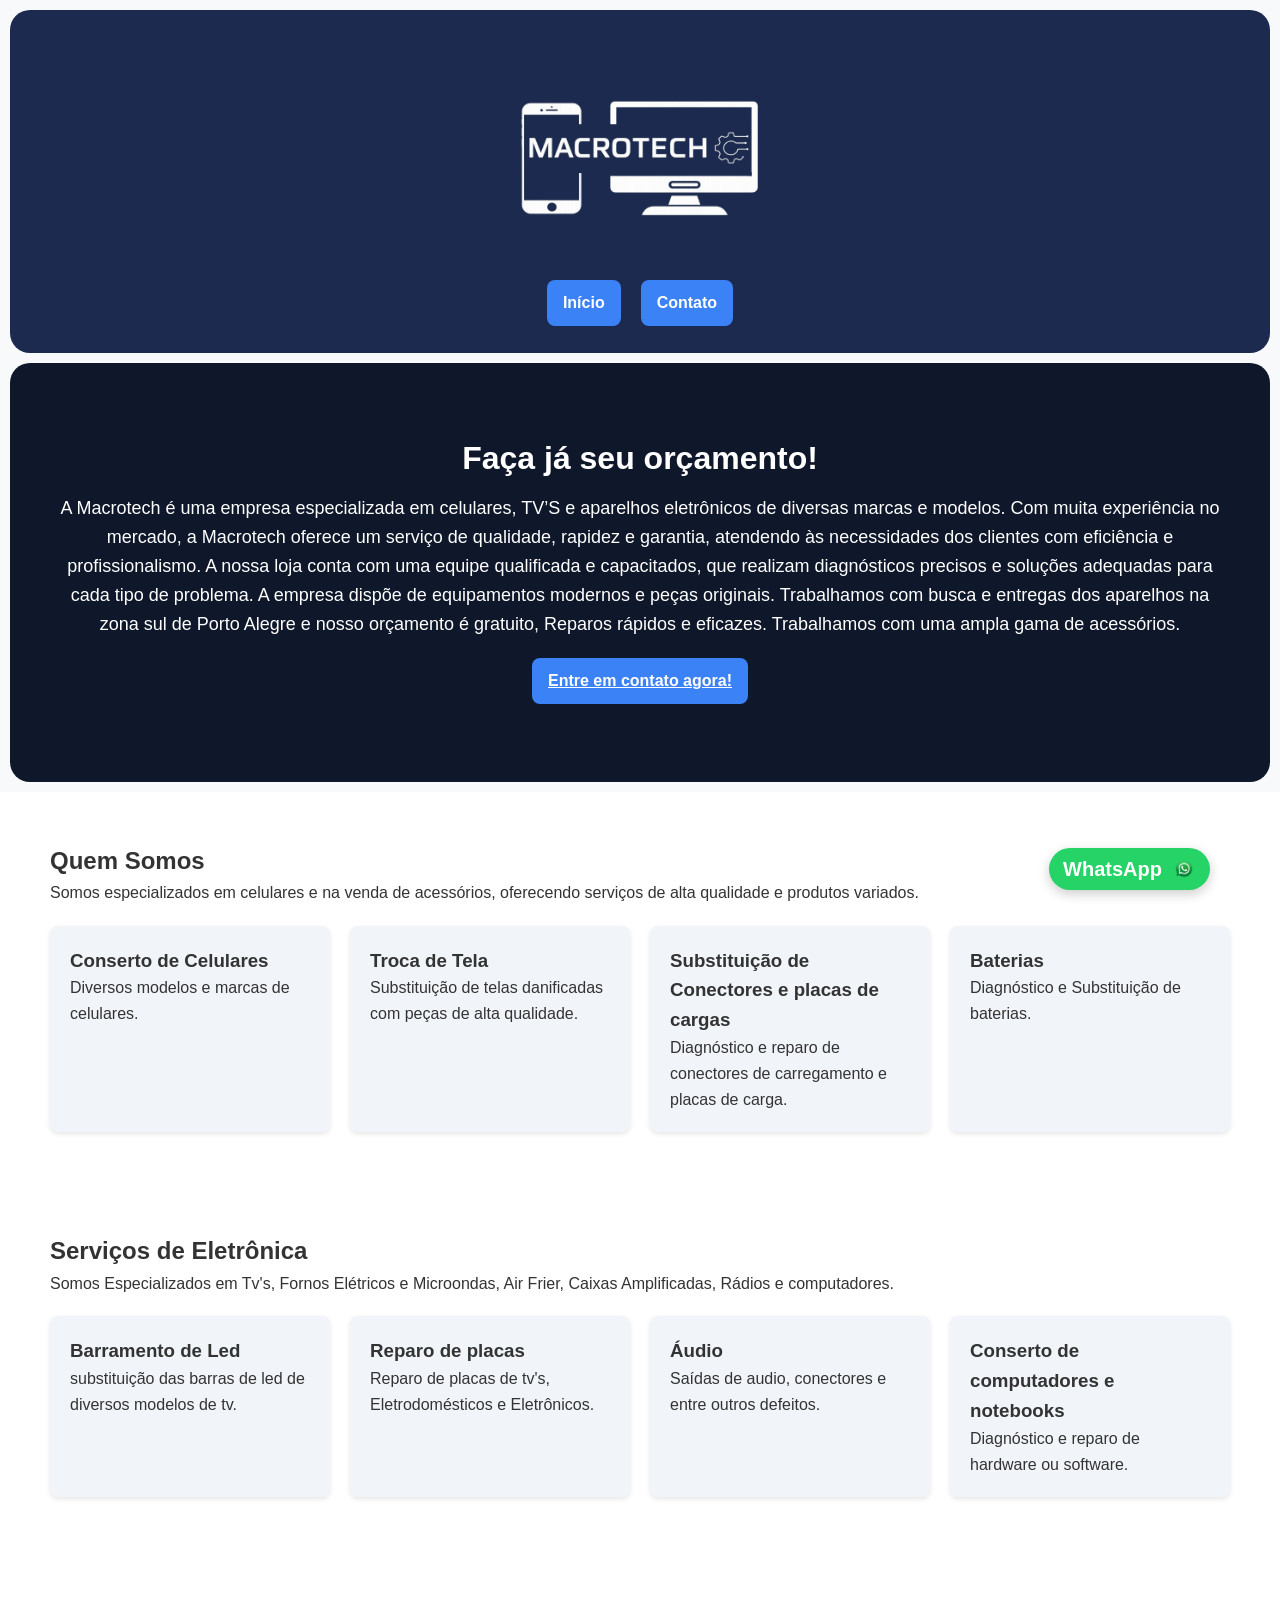
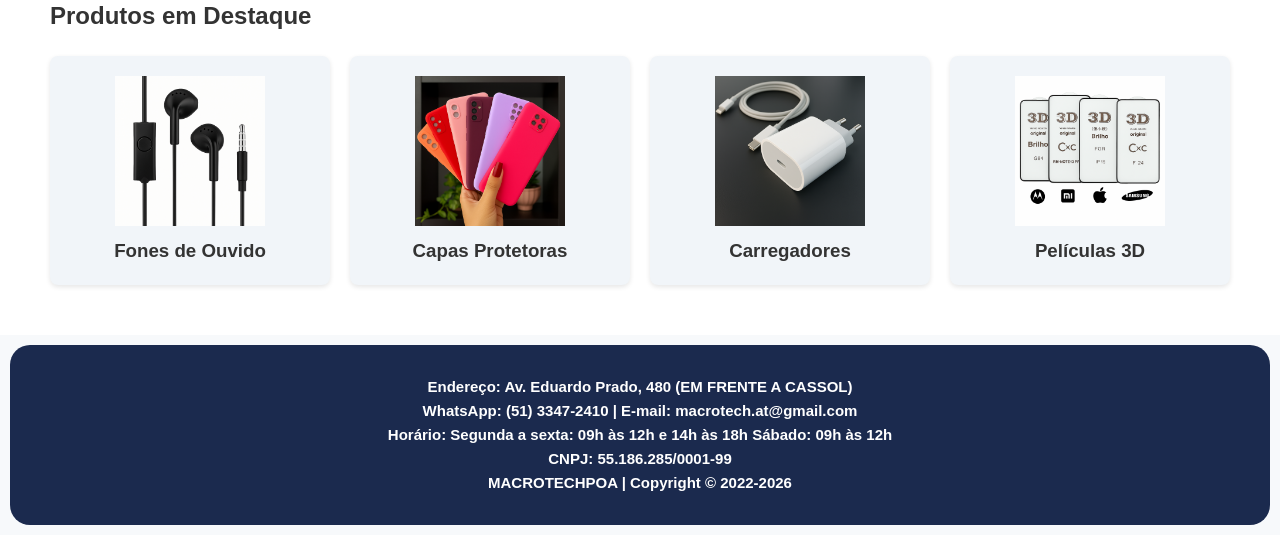
<file: index.html>
<!DOCTYPE html>
<html lang="pt-br">

<head>

   <!-- Snippet de evento de conversão de chamada do Google ads-->
<script>
  gtag('config', 'AW-16545210043/TNrzCLrV0vQbELu9r9E9', {
    'phone_conversion_number': '5133472410'
  });
</script>

   
   <!-- Google tag (gtag.js) -->
<script async src="https://www.googletagmanager.com/gtag/js?id=AW-16545210043"></script>
<script>
  window.dataLayer = window.dataLayer || [];
  function gtag(){dataLayer.push(arguments);}
  gtag('js', new Date());

  gtag('config', 'AW-16545210043');
</script>
  
  <meta charset="UTF-8">
  <meta name="viewport" content="width=device-width, initial-scale=1.0">
  <title>Macrotech | Eletrônica</title>
  <link rel="icon" href="images/favicon.ico" type="image/x-icon">
  <link rel="stylesheet" href="style.css">
</head>

<body>
  <header>
    <div class="container header-flex">

      <div class="header-left">
        
      </div>
      <div class="header-center"><img src="images/logobranca.png" alt="Logo Macrotech" class="logo"></div>
      <div class="header-right">

        <nav>
          <ul>
            <li><a href="index.html" class="btn">Início</a></li>
            <li><a href="contato.html" class="btn">Contato</a></li>
          </ul>
        </nav>
      </div>
    </div>
  </header>


  <section class="hero">
    <div class="container">
      <h2>Faça já seu orçamento!</h2>
      <p>A Macrotech é uma empresa especializada em celulares,
        TV’S e aparelhos eletrônicos de diversas marcas e modelos.
        Com muita experiência no mercado, a Macrotech oferece um serviço de qualidade,
        rapidez e garantia, atendendo às necessidades dos clientes com eficiência e
        profissionalismo. A nossa loja conta com uma equipe qualificada e
        capacitados, que realizam diagnósticos precisos e soluções adequadas para cada
        tipo de problema. A empresa dispõe de equipamentos modernos e peças originais.
        Trabalhamos com busca e entregas dos aparelhos na zona sul de Porto Alegre e
        nosso orçamento é gratuito,
        Reparos rápidos e eficazes. Trabalhamos com uma ampla gama de acessórios.</p>
      <a href="contato.html" class="btn">Entre em contato agora!</a>
    </div>
  </section>

  <section id="sobre" class="sobre">
    <div class="container">
      <h2>Quem Somos</h2>
      <p>Somos especializados em celulares e na venda de acessórios, oferecendo serviços de
        alta qualidade e produtos variados.</p>
      <div class="servicos">
        <div class="card">
          <h3>Conserto de Celulares</h3>
          <p>Diversos modelos e marcas de celulares.</p>
        </div>
        <div class="card">
          <h3>Troca de Tela</h3>
          <p>Substituição de telas danificadas com peças de alta qualidade.</p>
        </div>
        <div class="card">
          <h3>Substituição de Conectores e placas de cargas</h3>
          <p>Diagnóstico e reparo de conectores de carregamento e placas de carga.</p>
        </div>
        <div class="card">
          <h3>Baterias</h3>
          <p>Diagnóstico e Substituição de baterias.</p>
        </div>
      </div>
    </div>
  </section>

  <section id="eletronica" class="sobre">
    <div class="container">
      <h2>Serviços de Eletrônica</h2>
      <p>Somos Especializados em Tv's, Fornos Elétricos e Microondas, Air Frier, Caixas Amplificadas,
        Rádios e computadores.</p>
      <div class="servicos">
        <div class="card">
          <h3>Barramento de Led</h3>
          <p>substituição das barras de led de diversos modelos de tv.</p>
        </div>
        <div class="card">
          <h3>Reparo de placas</h3>
          <p>Reparo de placas de tv's, Eletrodomésticos e Eletrônicos.</p>
        </div>
        <div class="card">
          <h3>Áudio</h3>
          <p>Saídas de audio, conectores e entre outros defeitos.</p>
        </div>
        <div class="card">
          <h3>Conserto de computadores e notebooks</h3>
          <p>Diagnóstico e reparo de hardware ou software.</p>
        </div>
      </div>
    </div>
  </section>

  <section id="produtos" class="produtos">
    <div class="container">
      <h2>Produtos em Destaque</h2>
      <div class="grid">

        <div class="produto">
          <img src="images/fone.png">
          <h3>Fones de Ouvido</h3>
          <!--<a href="#" class="btn">Saiba Mais</a>-->
        </div>
        <div class="produto">
          <img src="images/capinhas.png">
          <h3>Capas Protetoras</h3>
          <!--<a href="#" class="btn">Saiba Mais</a>-->
        </div>
        <div class="produto">
          <img src="images/carregador.png">
          <h3>Carregadores</h3>
          <!--<a href="#" class="btn">Saiba Mais</a>-->
        </div>
        <div class="produto">
          <img src="images/peliculas.png">
          <h3>Películas 3D</h3>
          <!--<a href="#" class="btn">Saiba Mais</a>-->
        </div>
      </div>
    </div>
  </section>

  <footer>
    <div class="container">
      <strong>
        <p>Endereço: Av. Eduardo Prado, 480 (EM FRENTE A CASSOL)</p>
        <p>WhatsApp: (51) 3347-2410 | E-mail: macrotech.at@gmail.com</p>
        <p>Horário: Segunda a sexta: 09h às 12h e 14h às 18h Sábado: 09h às 12h</p>
        <p>CNPJ: 55.186.285/0001-99</p>
        <p>MACROTECHPOA | Copyright © 2022-2026</p>
      </strong>
    </div>
  </footer>

  <!-- BOTÃO WHATSAPP FLUTUANTE -->
  <a href="https://wa.me/555133472410" class="whatsapp-float" target="_blank" aria-label="Fale conosco no WhatsApp">
    <span class="whatsapp-text">WhatsApp</span>
    <img src="images/whatsapp.png" alt="WhatsApp">
  </a>

</body>


</html>
</file>
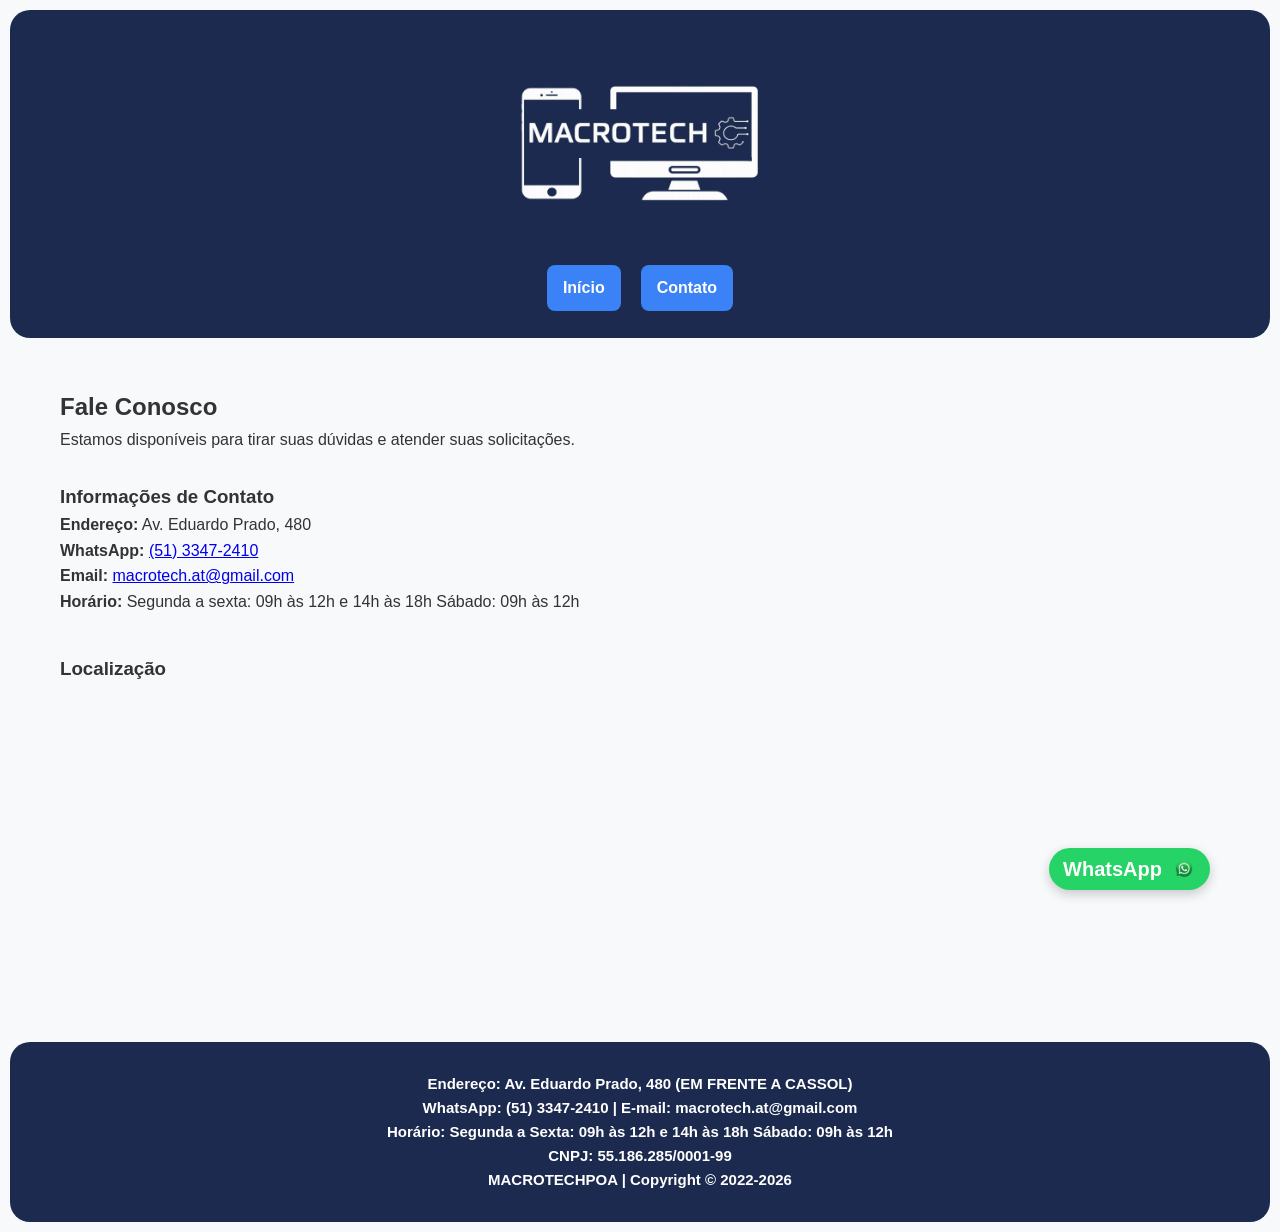
<file: contato.html>
<!DOCTYPE html>
<html lang="pt-br">

<head>
  <meta charset="UTF-8">
  <meta name="viewport" content="width=device-width, initial-scale=1.0">
  <title>Contato | Macrotech</title>
  <link rel="icon" href="images/favicon.ico" type="image/x-icon">
  <link rel="stylesheet" href="style.css">
</head>

<body>

  <header>
    <div class="container header-flex">

      <div class="header-center"><img src="images/logobranca.png" alt="Logo Macrotech" class="logo"></div>
      <div class="header-right">
        <nav>
          <ul>
            <li><a href="index.html" class="btn">Início</a></li>
            <li><a href="contato.html" class="btn">Contato</a></li>
          </ul>
        </nav>
      </div>
    </div>
  </header>

  <section class="container" style="padding: 40px 20px;">
    <h2>Fale Conosco</h2>
    <p>Estamos disponíveis para tirar suas dúvidas e atender suas solicitações.</p>

    <div style="margin-top: 30px;">
      <h3>Informações de Contato</h3>
      <p><strong>Endereço:</strong> Av. Eduardo Prado, 480</p>
      <p><strong>WhatsApp:</strong> <a href="https://wa.me/555133472410" target="_blank">(51) 3347-2410</a></p>
      <p><strong>Email:</strong> <a href="mailto:macrotech.at@gmail.com">macrotech.at@gmail.com</a></p>
      <p><strong>Horário:</strong> Segunda a sexta: 09h às 12h e 14h às 18h Sábado: 09h às 12h</p>
    </div>

    <div style="margin-top: 40px;">
      <h3>Localização</h3>
      <iframe src="https://www.google.com/maps?q=Av.+Eduardo+Prado,+480&output=embed" width="100%" height="300"
        style="border:0;" allowfullscreen="" loading="lazy">
      </iframe>
    </div>

  </section>

  <footer>
    <div class="container">
       <strong>
        <p>Endereço: Av. Eduardo Prado, 480 (EM FRENTE A CASSOL)</p>
        <p>WhatsApp: (51) 3347-2410 | E-mail: macrotech.at@gmail.com</p>
        <p>Horário: Segunda a Sexta: 09h às 12h e 14h às 18h Sábado: 09h às 12h</p>
        <p>CNPJ: 55.186.285/0001-99</p>
        <p>MACROTECHPOA | Copyright © 2022-2026</p>
      </strong>
    </div>
  </footer>

  <!-- BOTÃO WHATSAPP FLUTUANTE -->
  <a href="https://wa.me/555133472410" class="whatsapp-float" target="_blank" aria-label="Fale conosco no WhatsApp">
    <span class="whatsapp-text">WhatsApp</span>
    <img src="images/whatsapp.png" alt="WhatsApp">
  </a>
  
</body>


</html>
</file>
<file: style.css>
/* style.css - Estilo do site Macrotech */

* {
  margin: 0;
  padding: 0;
  box-sizing: border-box;
}

body {
  font-family: Arial, sans-serif;
  background-color: #f7f9fb;
  color: #333;
  line-height: 1.6;
}

/* Evita imagens estourarem */
img {
  max-width: 100%;
  height: auto;
}

.container {
  max-width: 1200px;
  margin: 0 auto;
  padding: 10px;
}

/* ================= HEADER ================= */

header {
  background-color: #1b2a4e;
  margin: 10px;
  color: white;
  padding: 10px 0;
  border-radius: 20px;
}

/* CENTRALIZA A LOGO */
.header-flex {
  display: flex;
  flex-direction: column;
  align-items: center;
  gap: 15px;
}

.header-center {
  width: 100%;
  display: flex;
  justify-content: center;
}

/* Menu */
.header-right nav ul {
  list-style: none;
  display: flex;
  gap: 20px;
}

.header-right nav a {
  color: white;
  text-decoration: none;
  font-weight: bold;
}

/* Logo */
.logo {
  height: 220px;
  object-fit: contain;
}

/* ================= HERO ================= */

.hero {
  background: #0f172a;
  color: white;
  margin: 10px;
  padding: 60px 20px;
  text-align: center;
  border-radius: 20px;
}

.hero h2 {
  font-size: clamp(24px, 5vw, 32px);
  margin-bottom: 10px;
}

.hero p {
  font-size: 18px;
  margin-bottom: 20px;
}

/* ================= BOTÕES ================= */

.btn {
  position: relative;
  display: inline-block;
  padding: 10px 16px;
  background-color: #3b82f6;
  color: white;
  border-radius: 8px;
  font-weight: bold;
  font-size: 16px;
  cursor: pointer;
  overflow: hidden;
  transition: transform 0.3s ease;
}

/* animação brilho */
.btn::before {
  content: "";
  position: absolute;
  top: 0;
  left: -75%;
  width: 50%;
  height: 100%;
  background: linear-gradient(
    120deg,
    rgba(255, 255, 255, 0.1),
    rgba(255, 255, 255, 0.6),
    rgba(255, 255, 255, 0.1)
  );
  transform: skewX(-20deg);
}

.btn:hover::before {
  animation: brilhoPassando 0.7s forwards;
}

@keyframes brilhoPassando {
  from { left: -75%; }
  to { left: 125%; }
}

.btn:hover {
  transform: scale(1.05);
}

/* ================= SEÇÕES ================= */

.sobre {
  background: white;
  padding: 40px 20px;
}

.servicos {
  display: flex;
  gap: 20px;
  flex-wrap: wrap;
  margin-top: 20px;
}

.card {
  background: #f1f5f9;
  padding: 20px;
  border-radius: 8px;
  flex: 1;
  min-width: 250px;
  box-shadow: 0 2px 5px rgba(0, 0, 0, 0.1);
}

/* ================= PRODUTOS ================= */

.produtos {
  padding: 40px 20px;
  background-color: #ffffff;
}

.grid {
  display: grid;
  grid-template-columns: repeat(auto-fit, minmax(220px, 1fr));
  gap: 20px;
  margin-top: 20px;
}

.produto {
  background: #f1f5f9;
  padding: 20px;
  border-radius: 8px;
  text-align: center;
  box-shadow: 0 2px 5px rgba(0, 0, 0, 0.1);
}

.produto img {
  max-width: 150px;
  margin: 0 auto 10px;
  display: block;
}

/* ================= FOOTER ================= */

footer {
  background: #1b2a4e;
  color: white;
  text-align: center;
  padding: 20px;
  font-size: 15px;
  margin: 10px;
  border-radius: 20px;
}

/* ================= WHATSAPP FLUTUANTE ================= */

.whatsapp-float {
  position: fixed;
  bottom: 10px;
  right: 70px;
  background: #25D366;
  color: #fff;
  display: flex;
  align-items: center;
  gap: 10px;
  padding: 5px 14px;
  border-radius: 50px;
  text-decoration: none;
  font-family: Arial, sans-serif;
  font-size: 20px;
  font-weight: bold;
  box-shadow: 0 4px 12px rgba(0,0,0,0.2);
  transition: all 0.3s ease;
  z-index: 9999;
}

.whatsapp-float img {
  width: 24px;
  height: 24px;
}

.whatsapp-float:hover {
  background: #1ebe5d;
  transform: scale(1.05);
}

/* ================= RESPONSIVO (CELULAR) ================= */

@media (max-width: 768px) {

  header {
    position: relative;
  }

  .logo {
    height: 120px;
  }

  .header-right nav ul {
    flex-direction: column;
    gap: 10px;
    text-align: center;
  }

  .hero {
    padding: 40px 15px;
  }

  .hero p {
    font-size: 16px;
  }

  .btn {
    padding: 12px 18px;
    font-size: 16px;
  }

  .servicos {
    flex-direction: column;
  }

  footer {
    font-size: 14px;
  }



  .btn {
    padding: 12px 18px;
    font-size: 16px;
  }

  .servicos {
    flex-direction: column;
  }

  footer {
    font-size: 14px;
  }
}
</file>
